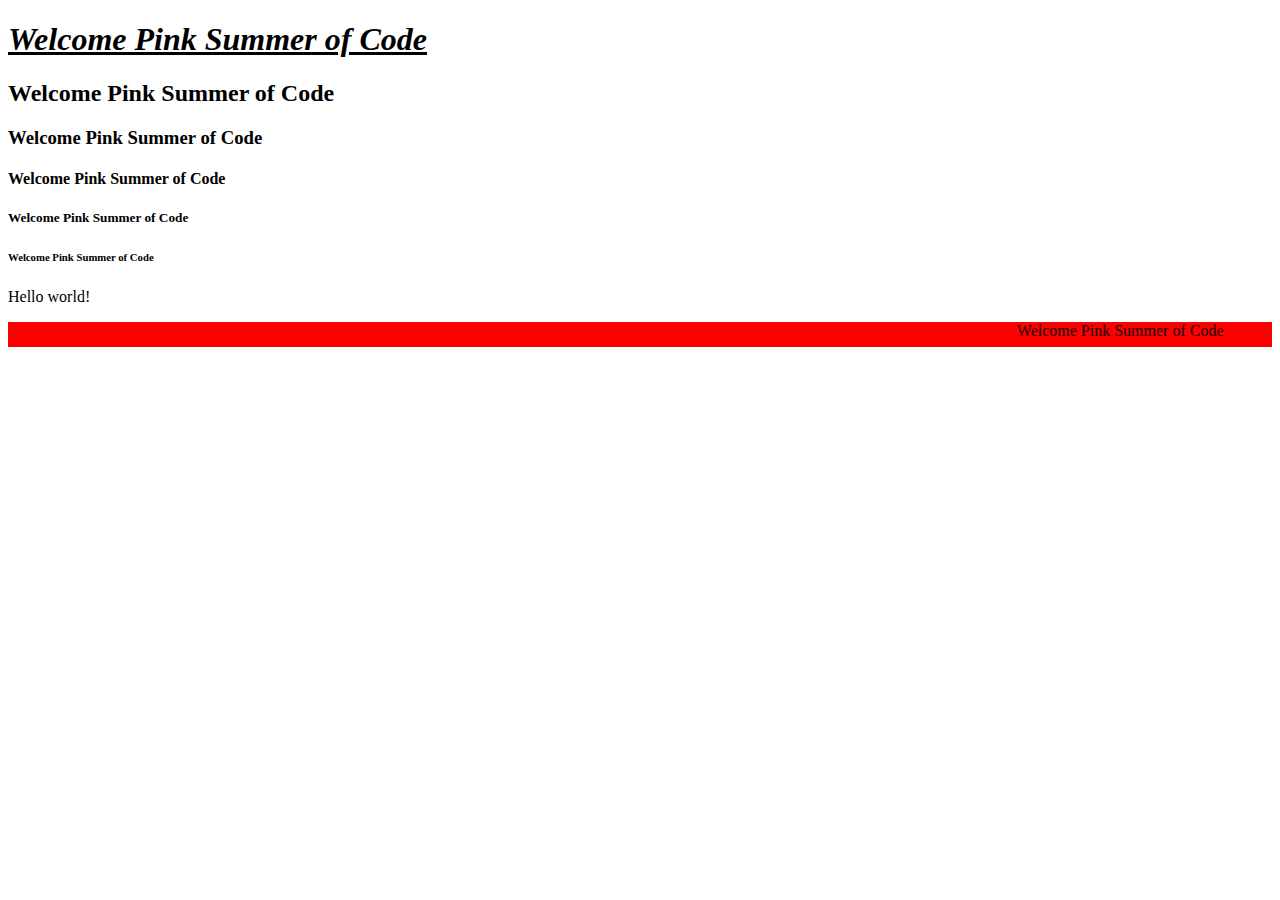
<file: html_classes/classwork/week1/index.html>
<!Doctype html>
<html lang="en-US">

<head>
    <meta charset="utf-8"></meta>
    <title>My first Webpage</title>
</head>

<body>
    <h1><u><i>Welcome Pink Summer of Code</i></u></h1>
    <h2>Welcome Pink Summer of Code</h2>
    <h3>Welcome Pink Summer of Code</h3>
    <h4>Welcome Pink Summer of Code</h4>
    <h5>Welcome Pink Summer of Code</h5>
    <h6>Welcome Pink Summer of Code</h6>
    <p>Hello world!</p>

    <marquee behavior="alternate" height='25' bgcolor="red" direction="left">Welcome Pink Summer of Code</marquee>
</body>

</html>
</file>
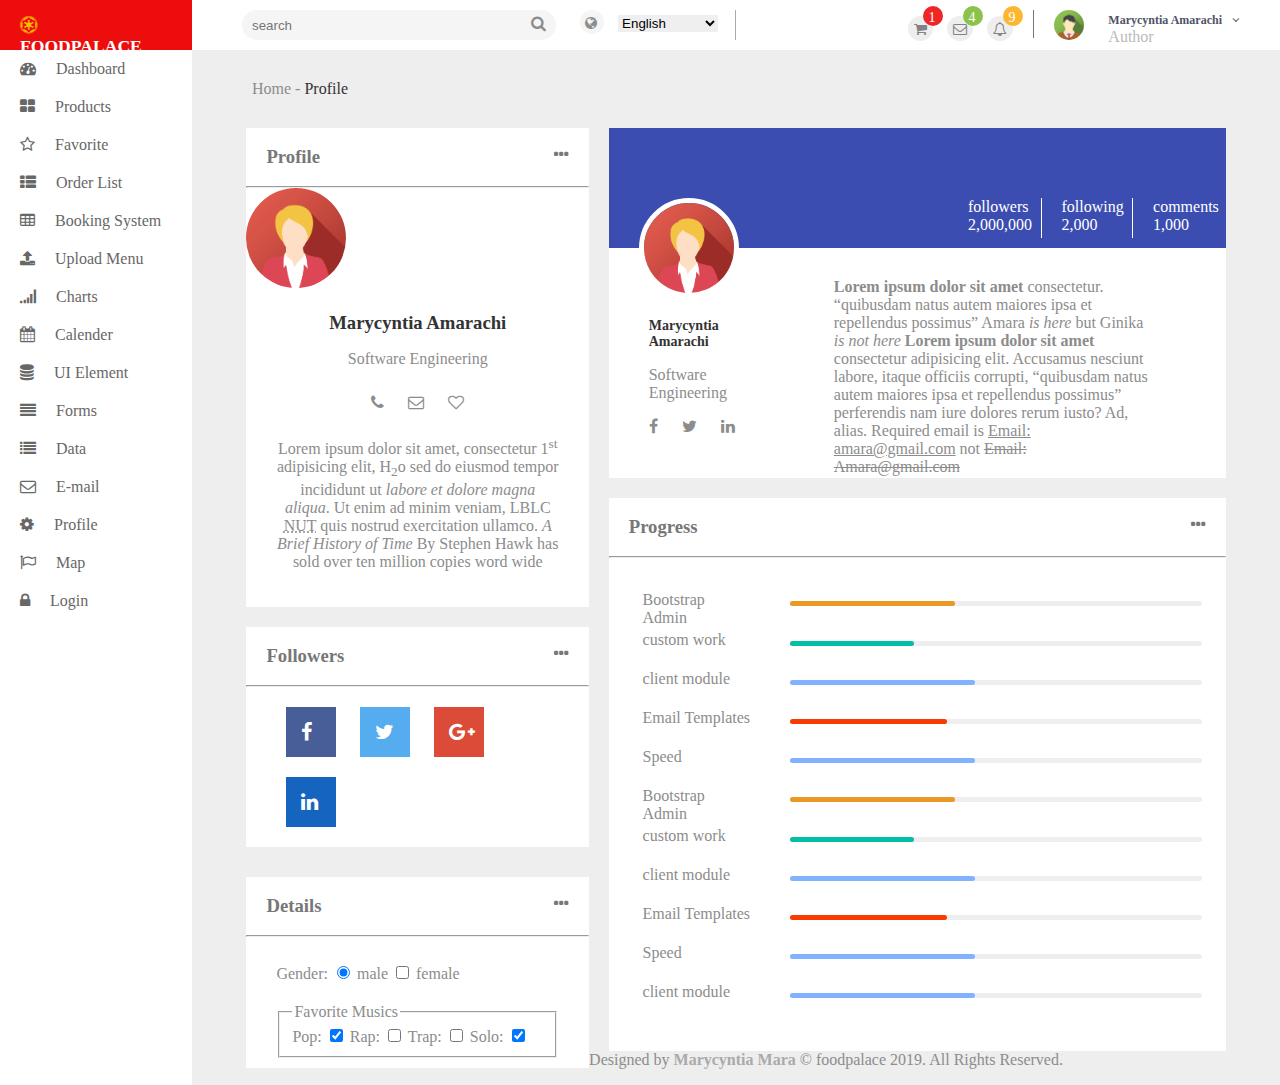
<file: html_classes/assignment/week1/more_html_tags/dash_board.html>
<!DOCTYPE html>
<html lang="en">
<head>
	<title>My Dashboard</title>
	<meta charset="UTF-8">
    <meta name="viewport" content="width=device-width, initial-scale=1.0">
    <meta http-equiv="X-UA-Compatible" content="ie=edge">
	<link rel="stylesheet" type="text/css" href="css/dash_board.css">
	<link rel="stylesheet" type="text/css" href="css/font-awesome.min.css">
</head>
<body>
	<section class="container">
		<section class="sideBar">
			<div class="sideBarHead">
				<p><span class="fa fa-empire"></span>FOODPALACE</p>
			</div>
				<ul>
					<li><a href=""><i class="fa fa-dashboard"></i>Dashboard</a></li>
					<li><a href=""><i class="fa fa-th-large"></i>Products</a></li>
					<li><a href=""><i class="fa fa-star-o"></i>Favorite</a></li>
					<li><a href=""><i class="fa fa-th-list"></i>Order List</a></li>
					<li><a href=""><i class="fa fa-table"></i>Booking System</a></li>
					<li><a href=""><i class="fa fa-upload"></i>Upload Menu</a></li>
					<li><a href=""><i class="fa fa-signal"></i>Charts</a></li>
					<li><a href=""><i class="fa fa-calendar"></i>Calender</a></li>
					<li><a href=""><i class="fa fa-database"></i>UI Element</a></li>
					<li><a href=""><i class="fa fa-align-justify"></i>Forms</a></li>
					<li><a href=""><i class="fa fa-list"></i>Data</a></li>
					<li><a href=""><i class="fa fa-envelope-o"></i>E-mail</a></li>
					<li><a href=""><i class="fa fa-gear"></i>Profile</a></li>
					<li><a href=""><i class="fa fa-flag-o"></i>Map</a></li>
					<li><a href=""><i class="fa fa-lock"></i>Login</a></li>
				</ul>
		</section>
		<section class="mainContent">
			<header>
				<div class="headerRight">
					<div class="search">
						<input type="text" name="" placeholder="search">
						<i class="fa fa-search"></i>
					</div>
					<div class="lang">
						<span><i class="fa fa-globe"></i></span>
						<select>
							<option>English</option>
							<option>French</option>
							<option>Chinese</option>
							<option>Igbo</option>
						</select>
					</div>
				</div>
				<div class="headerLeft">
					<div class="currentUser">
						<div class="profile_Pics">
							<img src="images/avatar1.png">
						</div>
						<div class="status">
							<p>Marycyntia Amarachi<i class="fa fa-angle-down"></i></p><br>
							<span>Author</span>
						</div>
					</div>
					<div class="notifications">
						<span class="notify one"><i class="fa fa-shopping-cart"></i><span class="counter">1</span></span>
						<span class="notify two"><i class="fa fa-envelope-o"></i><span class="counter">4</span></span>
						<span class="notify three"><i class="fa fa-bell-o"></i><span class="counter">9</span></span>
					</div>
				</div>
			</header>
			<p class="currSubMenu">Home - <span>Profile</span></p>
			<section class="details">
			<aside>
				<div class="profile">
					<h3>Profile <i class="fa fa-ellipsis-h"></i></h3>
					<hr>
					<div class="photo">
						<img src="images/avatar2.png">
					</div>
					<div class="profile_details">
						<h3>Marycyntia Amarachi</h3>
						<p>Software Engineering</p>
						<i class="fa fa-phone"></i>				
						<i class="fa fa-envelope-o"></i>	
						<i class="fa fa-heart-o"></i>	
						<p>Lorem ipsum dolor sit amet, consectetur 1<sup>st</sup> adipisicing elit, H<sub>2</sub>o sed do eiusmod
						tempor incididunt ut <i>labore et dolore magna aliqua</i>. Ut enim ad minim veniam, <abrr title="Little Baby Likes to Cry">LBLC</abrr> <acronym title="facebook">NUT</acronym>
						quis nostrud exercitation ullamco. <cite>A Brief History of Time</cite> By Stephen Hawk has sold over ten million copies word wide</p>

					</div>
				</div>
				<div class="followers" style="margin-bottom: 30px">
					<h3>Followers <i class="fa fa-ellipsis-h"></i></h3>
					<hr>
						<div class="social">
							<span class="fa fa-facebook"></span>				
							<span class="fa fa-twitter"></span>	
							<span class="fa fa-google-plus"></span>	
							<span class="fa fa-linkedin"></span>
							
						</div>	
				</div>
				<div class="followers" style="margin-bottom: 15px">
						<h3>Details <i class="fa fa-ellipsis-h"></i></h3>
						<hr>
							<div class="social">
								<address style="">
									<p><a href="mailto:amara@gmail.com"></a></p>
									<p><a href="tel:09063399674"></a></p>
								</address>

								<form action="">
									Gender: <input type="radio" checked> male <input type="checkbox" > female
								</form>

								<fieldset style="margin-top: 20px;">
									<legend>Favorite Musics</legend>
									Pop: <input type="checkbox" checked>
									Rap: <input type="checkbox" >
									Trap: <input type="checkbox" >
									Solo: <input type="checkbox" checked>
								</fieldset>
								
							</div>	
					</div>
			</aside>
			<article>
				<div class="description">
					<div class="desc_header">
						<div>
							<span>comments</span>
							<span>1,000</span>
						</div>
						<div>
							<span>following</span>
							<span>2,000</span>
						</div>
						<div>
							<span>followers</span>
							<span>2,000,000</span>
						</div>
					</div>
					<div class="desc_left">
						<div class="photo2">
							<img src="images/avatar2.png">
						</div>
						<div class="">
						<h3>Marycyntia Amarachi</h3>
						<p>Software Engineering</p>
						<i class="fa fa-facebook"></i>				
						<i class="fa fa-twitter"></i>	
						<i class="fa fa-linkedin"></i>	
						
					</div>
					</div>
					<div class="desc_right">
						<p></p><blockquote><strong>Lorem ipsum dolor sit amet</strong> consectetur. <q>quibusdam natus autem maiores ipsa et repellendus possimus</q> Amara<em> is here</em> but Ginika<em> is not here</em> <strong>Lorem ipsum dolor sit amet</strong> consectetur adipisicing elit. Accusamus nesciunt labore, itaque officiis corrupti, <q>quibusdam natus autem maiores ipsa et repellendus possimus</q> perferendis nam iure dolores rerum iusto? Ad, alias. Required email is <ins>Email: amara@gmail.com</ins> not
							<del>Email: Amara@gmail.com</del></blockquote></p>
					</div>
				</div>
				<div class="progress">
					<h3>Progress <i class="fa fa-ellipsis-h"></i></h3>
					<hr>
						<div class="progress_bars">
							<table>
								<tr>
									<td class="progress_desc">Bootstrap Admin</td>
									<td class="bars"><div class="bar_cont"><div class="bar1"></div></div></td>
								</tr>
								<tr>
									<td class="progress_desc">custom work</td>
									<td class="bars"><div class="bar_cont"><div class="bar2"></div></div></td>
								</tr>
								<tr>
									<td class="progress_desc">client module</td>
									<td class="bars"><div class="bar_cont"><div class="bar3"></div></div></td>
								</tr>
								<tr>
									<td class="progress_desc">Email Templates</td>
									<td class="bars"><div class="bar_cont"><div class="bar4"></div></div></td>
								</tr>

								<tr>
									<td class="progress_desc">Speed</td>
									<td class="bars"><div class="bar_cont"><div class="bar3"></div></div></td>
								</tr>
								<tr>
									<td class="progress_desc">Bootstrap Admin</td>
									<td class="bars"><div class="bar_cont"><div class="bar1"></div></div></td>
								</tr>
								<tr>
									<td class="progress_desc">custom work</td>
									<td class="bars"><div class="bar_cont"><div class="bar2"></div></div></td>
								</tr>
								<tr>
									<td class="progress_desc">client module</td>
									<td class="bars"><div class="bar_cont"><div class="bar3"></div></div></td>
								</tr>
								<tr>
									<td class="progress_desc">Email Templates</td>
									<td class="bars"><div class="bar_cont"><div class="bar4"></div></div></td>
								</tr>

								<tr>
									<td class="progress_desc">Speed</td>
									<td class="bars"><div class="bar_cont"><div class="bar3"></div></div></td>
								</tr>
								<tr>
									<td class="progress_desc">client module</td>
									<td class="bars"><div class="bar_cont"><div class="bar3"></div></div></td>
								</tr>
								

							</table>
						</div>	
				</div>	
			</article>
			</section>
			<!-- <form method="post" action="">
				<button>Logout</button>
			</form> -->
			<p class="footer">Designed by <b><a href="tel:09063399674">Marycyntia Mara</a></b> &copy foodpalace 2019. All Rights Reserved. </p>
		</section>	
		
	</section>
	
</body>
</html>
</file>
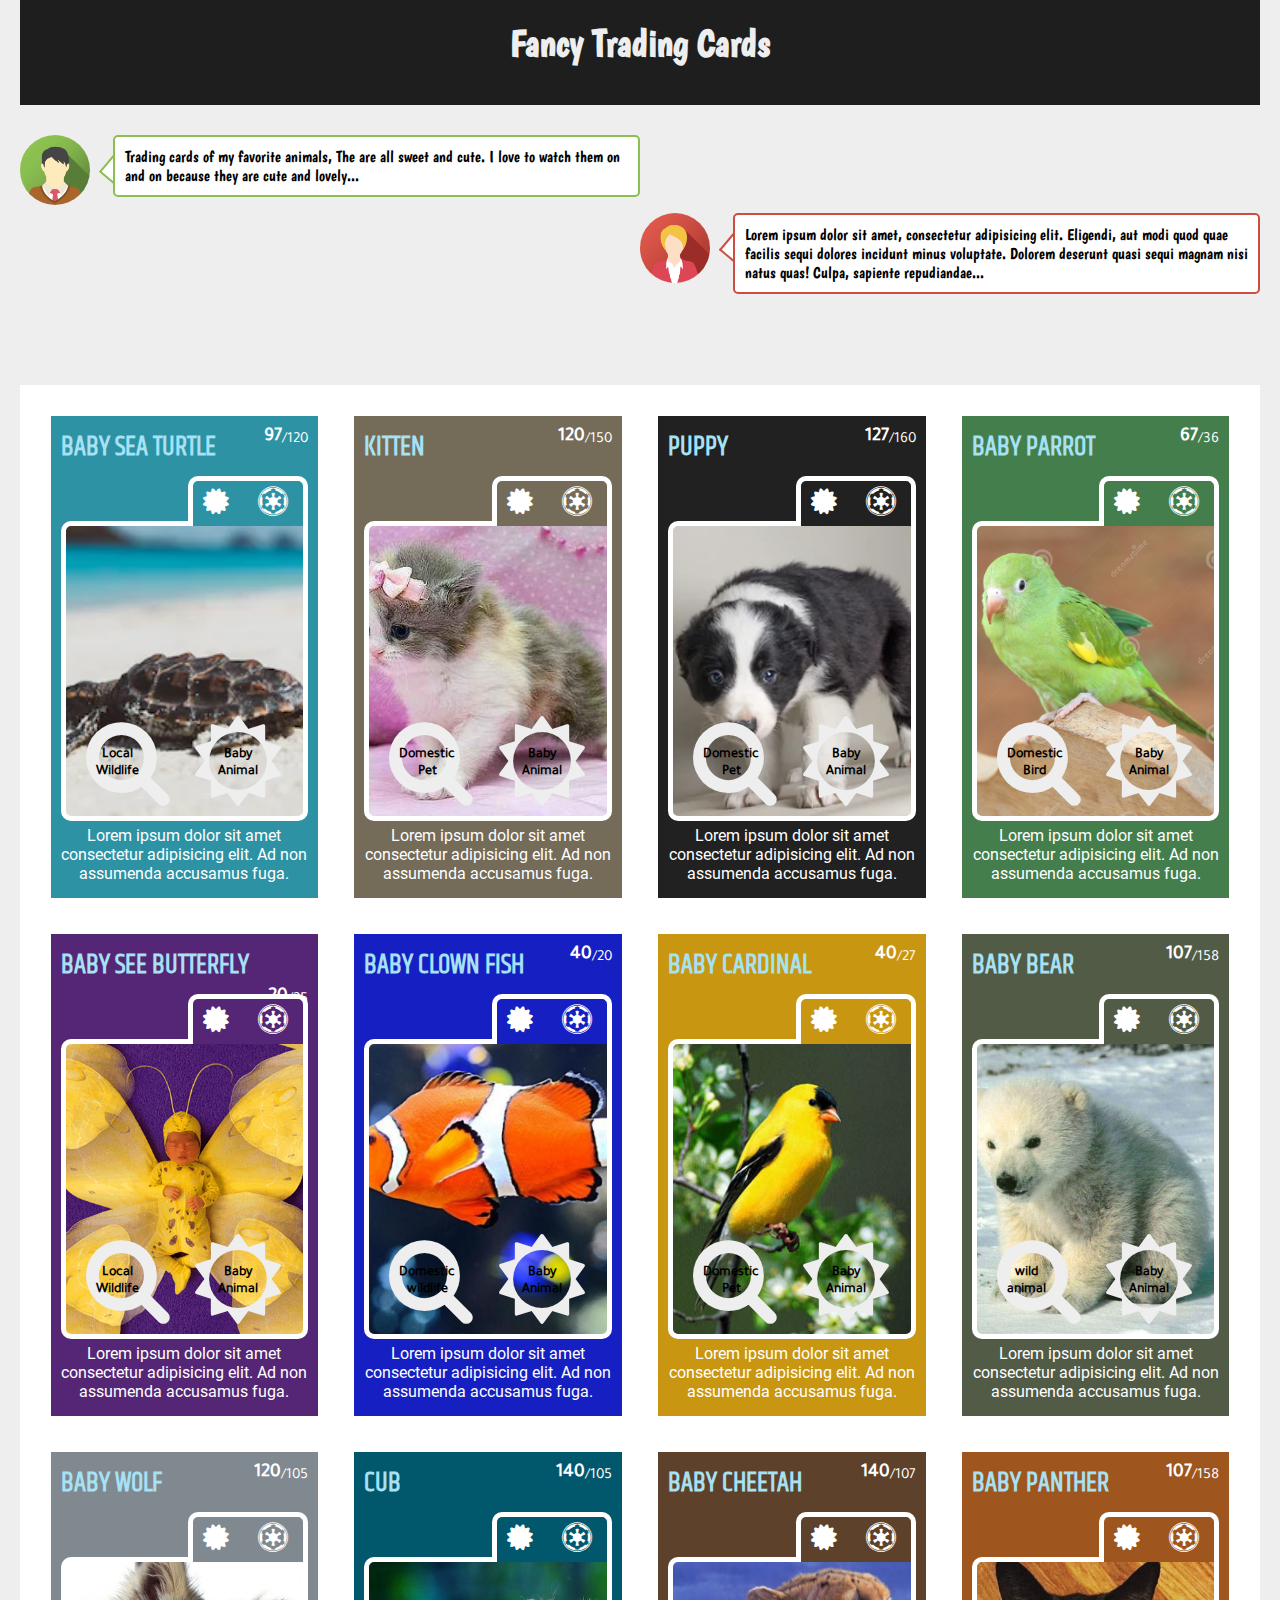
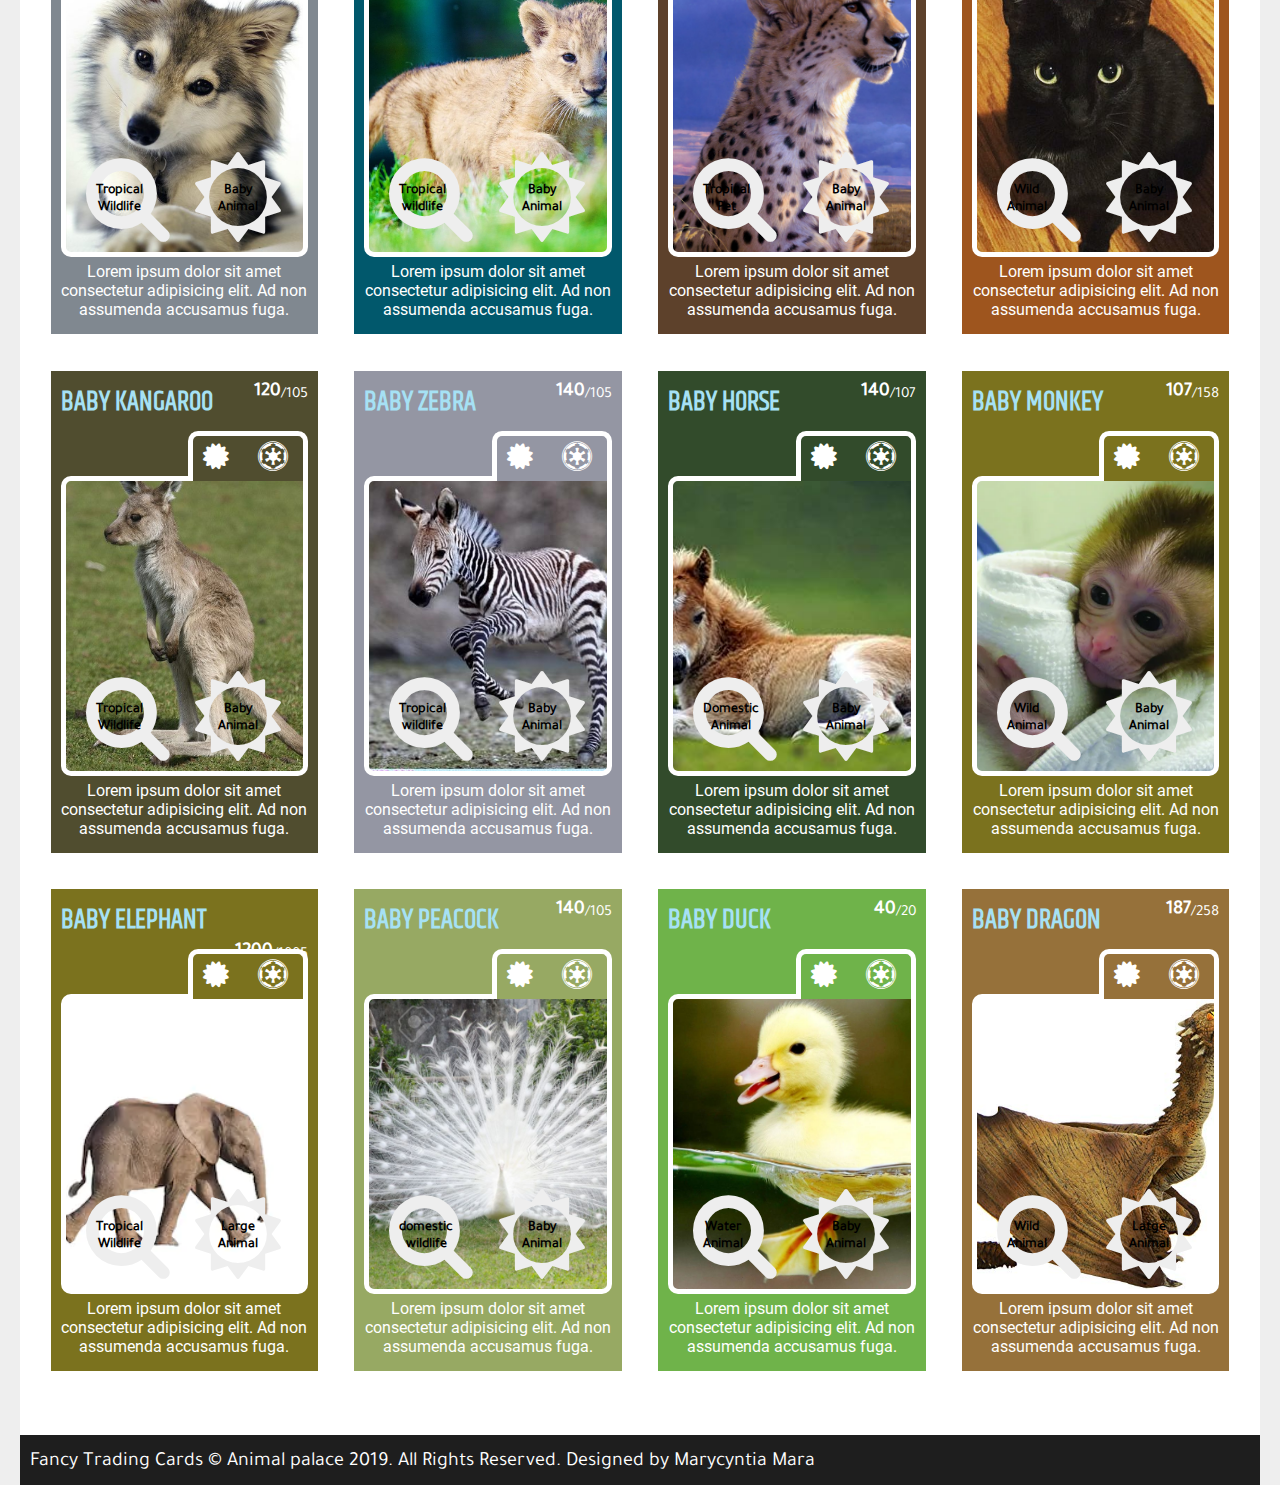
<file: html_classes/assignment/week1/trading_card/trading_card.html>
<!DOCTYPE html>
<html lang="en">
<head>
    <meta charset="UTF-8">
    <meta name="viewport" content="width=device-width, initial-scale=1.0">
    <meta http-equiv="X-UA-Compatible" content="ie=edge">
    <title>Trading cards</title>
    <link rel="stylesheet" href="css/styles.css">
    <link rel="stylesheet" type="text/css" href="css/font-awesome.min.css">
</head>
<body>
    <div class="container">
        <header>
            <h1>Fancy Trading Cards</h1>        
        </header>

        <div class="speeches">
            <div class="speech left">
                <img src="images/avatar1.png" alt="Mr. Animal lover">
                <div class="say"></div>
                <p>Trading cards of my favorite animals, The are all sweet and cute. I love to watch them on and on because they are cute and lovely...</p>
            </div>

            <div class="speech right">
                <img src="images/avatar2.png" alt="Mrs. Animal lover">
                <div class="say "></div>
                <p class="two">Lorem ipsum dolor sit amet, consectetur adipisicing elit. Eligendi, aut modi quod quae facilis sequi dolores incidunt minus voluptate. Dolorem deserunt quasi sequi magnam nisi natus quas! Culpa, sapiente repudiandae...</p>
            </div>
        </div>

        <div class="trading_cards">
            <div class="each_card one">
                <h3>baby sea turtle</h3>
                <h4>97<p>/120</p></h4>

                <div class="logos">
                     <i class="fa fa-certificate"></i>
                    <i class="fa fa-empire"></i>
                </div>
                <div class="main">
                    <span class="one">Local <br> Wildlife</span>
                    <i class="fa fa-search"></i>
                    <span class="two">Baby <br> Animal</span>
                    <i class="fa fa-sun-o"></i>                       
                </div>
                <div class="description">
                    Lorem ipsum dolor sit amet consectetur adipisicing elit. Ad non assumenda accusamus fuga.
                </div>
            </div>
            <div class="each_card two" style="background-color:#756B59;">
                <h3>kitten</h3>
                <h4>120<p>/150</p></h4>
                

                <div class="logos" style="background-color:#756B59;">
                        <i class="fa fa-certificate"></i>
                    <i class="fa fa-empire"></i>
                </div>
                <div class="main">
                    <span class="one">Domestic <br> Pet</span>
                    <i class="fa fa-search"></i>
                    <span class="two">Baby <br> Animal</span>
                    <i class="fa fa-sun-o"></i>                       
                </div>
                <div class="description">
                    Lorem ipsum dolor sit amet consectetur adipisicing elit. Ad non assumenda accusamus fuga.
                </div>
            </div>
            <div class="each_card three" style="background-color:#212121;">
                <h3>puppy</h3>
                <h4>127<p>/160</p></h4>
                
                <div class="logos" style="background-color:#212121;">
                        <i class="fa fa-certificate"></i>
                    <i class="fa fa-empire"></i>
                </div>
                <div class="main">
                    <span class="one">Domestic <br> Pet</span>
                    <i class="fa fa-search"></i>
                    <span class="two">Baby <br> Animal</span>
                    <i class="fa fa-sun-o"></i>                       
                </div>
                <div class="description">
                    Lorem ipsum dolor sit amet consectetur adipisicing elit. Ad non assumenda accusamus fuga.
                </div>
            </div>
            <div class="each_card four" style="background-color:#437E4C;">
                    <h3>baby parrot</h3>
                    <h4>67<p>/36</p></h4>
    
                    <div class="logos" style="background-color:#437E4C;">
                         <i class="fa fa-certificate"></i>
                        <i class="fa fa-empire"></i>
                    </div>
                    <div class="main">
                        <span class="one">Domestic <br> Bird</span>
                        <i class="fa fa-search"></i>
                        <span class="two">Baby <br> Animal</span>
                        <i class="fa fa-sun-o"></i>                       
                    </div>
                    <div class="description">
                        Lorem ipsum dolor sit amet consectetur adipisicing elit. Ad non assumenda accusamus fuga.
                    </div>
            </div>
            <div class="each_card five" style="background-color:#552675;">
                    <h3>baby see butterfly</h3>
                    <h4>20<p>/25</p></h4>
    
                    <div class="logos" style="background-color:#552675;">
                         <i class="fa fa-certificate"></i>
                        <i class="fa fa-empire"></i>
                    </div>
                    <div class="main">
                        <span class="one">Local <br> Wildlife</span>
                        <i class="fa fa-search"></i>
                        <span class="two">Baby <br> Animal</span>
                        <i class="fa fa-sun-o"></i>                       
                    </div>
                    <div class="description">
                        Lorem ipsum dolor sit amet consectetur adipisicing elit. Ad non assumenda accusamus fuga.
                    </div>
            </div>
            <div class="each_card six" style="background-color:#1620C2;">
                <h3>baby clown fish</h3>
                <h4>40<p>/20</p></h4>
                

                <div class="logos" style="background-color:#1620C2;">
                        <i class="fa fa-certificate"></i>
                    <i class="fa fa-empire"></i>
                </div>
                <div class="main">
                    <span class="one">Domestic <br> wildlife</span>
                    <i class="fa fa-search"></i>
                    <span class="two">Baby <br> Animal</span>
                    <i class="fa fa-sun-o"></i>                       
                </div>
                <div class="description">
                    Lorem ipsum dolor sit amet consectetur adipisicing elit. Ad non assumenda accusamus fuga.
                </div>
            </div>
            <div class="each_card seven" style="background-color:#C99611;">
                <h3>baby cardinal</h3>
                <h4>40<p>/27</p></h4>
                
                <div class="logos" style="background-color:#C99611;">
                        <i class="fa fa-certificate"></i>
                    <i class="fa fa-empire"></i>
                </div>
                <div class="main">
                    <span class="one">Domestic <br> Pet</span>
                    <i class="fa fa-search"></i>
                    <span class="two">Baby <br> Animal</span>
                    <i class="fa fa-sun-o"></i>                       
                </div>
                <div class="description">
                    Lorem ipsum dolor sit amet consectetur adipisicing elit. Ad non assumenda accusamus fuga.
                </div>
            </div>
            <div class="each_card eight" style="background-color:#515B46;">
                    <h3>baby bear</h3>
                    <h4>107<p>/158</p></h4>
    
                    <div class="logos" style="background-color:#515B46;">
                            <i class="fa fa-certificate"></i>
                        <i class="fa fa-empire"></i>
                    </div>
                    <div class="main">
                        <span class="one">wild <br> animal</span>
                        <i class="fa fa-search"></i>
                        <span class="two">Baby <br> Animal</span>
                        <i class="fa fa-sun-o"></i>                       
                    </div>
                    <div class="description">
                        Lorem ipsum dolor sit amet consectetur adipisicing elit. Ad non assumenda accusamus fuga.
                    </div>
            </div>
            <div class="each_card nine" style="background-color:#808890;">
                <h3>baby Wolf</h3>
                <h4>120<p>/105</p></h4>

                <div class="logos" style="background-color:#808890;">
                        <i class="fa fa-certificate"></i>
                    <i class="fa fa-empire"></i>
                </div>
                <div class="main">
                    <span class="one">Tropical <br> Wildlife</span>
                    <i class="fa fa-search"></i>
                    <span class="two">Baby <br> Animal</span>
                    <i class="fa fa-sun-o"></i>                       
                </div>
                <div class="description">
                    Lorem ipsum dolor sit amet consectetur adipisicing elit. Ad non assumenda accusamus fuga.
                </div>
            </div>
            <div class="each_card ten" style="background-color:#01586C;">
                <h3>cub</h3>
                <h4>140<p>/105</p></h4>
                

                <div class="logos" style="background-color:#01586C;">
                        <i class="fa fa-certificate"></i>
                    <i class="fa fa-empire"></i>
                </div>
                <div class="main">
                    <span class="one">Tropical <br> wildlife</span>
                    <i class="fa fa-search"></i>
                    <span class="two">Baby <br> Animal</span>
                    <i class="fa fa-sun-o"></i>                       
                </div>
                <div class="description">
                    Lorem ipsum dolor sit amet consectetur adipisicing elit. Ad non assumenda accusamus fuga.
                </div>
            </div>
            <div class="each_card eleven" style="background-color:#5D412B;">
                <h3>baby cheetah</h3>
                <h4>140<p>/107</p></h4>
                
                <div class="logos" style="background-color:#5D412B;">
                        <i class="fa fa-certificate"></i>
                    <i class="fa fa-empire"></i>
                </div>
                <div class="main">
                    <span class="one">Tropical <br> Pet</span>
                    <i class="fa fa-search"></i>
                    <span class="two">Baby <br> Animal</span>
                    <i class="fa fa-sun-o"></i>                       
                </div>
                <div class="description">
                    Lorem ipsum dolor sit amet consectetur adipisicing elit. Ad non assumenda accusamus fuga.
                </div>
            </div>
            <div class="each_card twelve" style="background-color:#9E551E;">
                    <h3>baby panther</h3>
                    <h4>107<p>/158</p></h4>
    
                    <div class="logos" style="background-color:#9E551E;">
                            <i class="fa fa-certificate"></i>
                        <i class="fa fa-empire"></i>
                    </div>
                    <div class="main">
                        <span class="one">Wild <br> Animal</span>
                        <i class="fa fa-search"></i>
                        <span class="two">Baby <br> Animal</span>
                        <i class="fa fa-sun-o"></i>                       
                    </div>
                    <div class="description">
                        Lorem ipsum dolor sit amet consectetur adipisicing elit. Ad non assumenda accusamus fuga.
                    </div>
            </div>
            <div class="each_card thirteen" style="background-color:#504D2F;">
                <h3>baby kangaroo</h3>
                <h4>120<p>/105</p></h4>

                <div class="logos" style="background-color:#504D2F;">
                        <i class="fa fa-certificate"></i>
                    <i class="fa fa-empire"></i>
                </div>
                <div class="main">
                    <span class="one">Tropical <br> Wildlife</span>
                    <i class="fa fa-search"></i>
                    <span class="two">Baby <br> Animal</span>
                    <i class="fa fa-sun-o"></i>                       
                </div>
                <div class="description">
                    Lorem ipsum dolor sit amet consectetur adipisicing elit. Ad non assumenda accusamus fuga.
                </div>
            </div>
            <div class="each_card fourteen" style="background-color:#9496A3;">
                <h3>Baby zebra</h3>
                <h4>140<p>/105</p></h4>
                

                <div class="logos" style="background-color:#9496A3;">
                        <i class="fa fa-certificate"></i>
                    <i class="fa fa-empire"></i>
                </div>
                <div class="main">
                    <span class="one">Tropical <br> wildlife</span>
                    <i class="fa fa-search"></i>
                    <span class="two">Baby <br> Animal</span>
                    <i class="fa fa-sun-o"></i>                       
                </div>
                <div class="description">
                    Lorem ipsum dolor sit amet consectetur adipisicing elit. Ad non assumenda accusamus fuga.
                </div>
            </div>
            <div class="each_card fifteen" style="background-color:#324B2B;">
                <h3>baby horse</h3>
                <h4>140<p>/107</p></h4>
                
                <div class="logos" style="background-color:#324B2B;">
                        <i class="fa fa-certificate"></i>
                    <i class="fa fa-empire"></i>
                </div>
                <div class="main">
                    <span class="one">Domestic <br> Animal</span>
                    <i class="fa fa-search"></i>
                    <span class="two">Baby <br> Animal</span>
                    <i class="fa fa-sun-o"></i>                       
                </div>
                <div class="description">
                    Lorem ipsum dolor sit amet consectetur adipisicing elit. Ad non assumenda accusamus fuga.
                </div>
            </div>
            <div class="each_card sixteen" style="background-color:#7B721E;">
                    <h3>baby MONKeY</h3>
                    <h4>107<p>/158</p></h4>
    
                    <div class="logos" style="background-color:#7B721E;">
                            <i class="fa fa-certificate"></i>
                        <i class="fa fa-empire"></i>
                    </div>
                    <div class="main">
                        <span class="one">Wild <br> Animal</span>
                        <i class="fa fa-search"></i>
                        <span class="two">Baby <br> Animal</span>
                        <i class="fa fa-sun-o"></i>                       
                    </div>
                    <div class="description">
                        Lorem ipsum dolor sit amet consectetur adipisicing elit. Ad non assumenda accusamus fuga.
                    </div>
            </div>
            <div class="each_card seventeen" style="background-color:#7B721E;">
                <h3>baby elephant</h3>
                <h4>1200<p>/1005</p></h4>

                <div class="logos" style="background-color:#7B721E;">
                        <i class="fa fa-certificate"></i>
                    <i class="fa fa-empire"></i>
                </div>
                <div class="main">
                    <span class="one">Tropical <br> Wildlife</span>
                    <i class="fa fa-search"></i>
                    <span class="two">Large <br> Animal</span>
                    <i class="fa fa-sun-o"></i>                       
                </div>
                <div class="description">
                    Lorem ipsum dolor sit amet consectetur adipisicing elit. Ad non assumenda accusamus fuga.
                </div>
            </div>
            <div class="each_card eighteen" style="background-color:#97A963;">
                <h3>Baby peacock</h3>
                <h4>140<p>/105</p></h4>
                

                <div class="logos" style="background-color:#97A963;">
                        <i class="fa fa-certificate"></i>
                    <i class="fa fa-empire"></i>
                </div>
                <div class="main">
                    <span class="one">domestic <br> wildlife</span>
                    <i class="fa fa-search"></i>
                    <span class="two">Baby <br> Animal</span>
                    <i class="fa fa-sun-o"></i>                       
                </div>
                <div class="description">
                    Lorem ipsum dolor sit amet consectetur adipisicing elit. Ad non assumenda accusamus fuga.
                </div>
            </div>
            <div class="each_card nineteen" style="background-color:#6FB34A;">
                <h3>baby duck</h3>
                <h4>40<p>/20</p></h4>
                
                <div class="logos" style="background-color:#6FB34A;">
                        <i class="fa fa-certificate"></i>
                    <i class="fa fa-empire"></i>
                </div>
                <div class="main">
                    <span class="one">Water <br> Animal</span>
                    <i class="fa fa-search"></i>
                    <span class="two">Baby <br> Animal</span>
                    <i class="fa fa-sun-o"></i>                       
                </div>
                <div class="description">
                    Lorem ipsum dolor sit amet consectetur adipisicing elit. Ad non assumenda accusamus fuga.
                </div>
            </div>
            <div class="each_card twenty" style="background-color:#96713A;">
                    <h3>baby dragon</h3>
                    <h4>187<p>/258</p></h4>
    
                    <div class="logos" style="background-color:#96713A;">
                            <i class="fa fa-certificate"></i>
                        <i class="fa fa-empire"></i>
                    </div>
                    <div class="main">
                        <span class="one">Wild <br> Animal</span>
                        <i class="fa fa-search"></i>
                        <span class="two">Latge <br> Animal</span>
                        <i class="fa fa-sun-o"></i>                       
                    </div>
                    <div class="description">
                        Lorem ipsum dolor sit amet consectetur adipisicing elit. Ad non assumenda accusamus fuga.
                    </div>
            </div>
        </div>
        <footer>
            <p>Fancy Trading Cards &copy Animal palace 2019. All Rights Reserved. Designed by Marycyntia Mara</p>        
        </footer>
    </div>
</body>
</html>
</file>
<file: html_classes/assignment/week1/more_html_tags/css/dash_board.css>
*{
	box-sizing: border-box;
}
body{
	padding: 0;
	margin: 0;
	color: #8C8C8C;
}
@font-face{
	src: url(../fonts/Khand-Regular.ttf);
	font-family: khand;
}
.container{
	width: 100%;
	min-height: 600px;
	background-color: #eee;
}
.container .sideBar{
	width: 15%;
	min-height: 600px;
	background-color: #fff;
	float: left;
}
.container .mainContent{
	width: 85%;
	min-height: 600px;
	float: right;
	background-color: #eee;
}
.container .sideBar .sideBarHead{
	width: 100%;
	height: 50px;
	background-color: #EE0D0D;
	color: #fff;
	padding: 15px 20px;
	font-weight: bold;
	font-size: 1.1em;
}
.container .sideBar .sideBarHead p{
	margin: 0;
}
.container .sideBar .sideBarHead .fa{
	color: #FBBA06;
	padding-right: 20px;
}
.container .sideBar ul{
	padding: 0;
	margin: 0;
	list-style-type: none;
}
.container .sideBar ul li{
	width: 100%;
	padding: 10px 20px;
}
.container .sideBar ul li:hover{
	background-color: #F5F5F5;
}
.container .sideBar ul li a{
	text-decoration: none;
	color: #676767;
}
.container .sideBar ul li a .fa{
	padding-right: 20px;
}
.container .sideBar ul li:hover a .fa{
	color: #EE2626;
}
.container .mainContent header{
	width: 100%;
	height: 50px;
	padding: 10px 40px;
	background-color: #fff;
}
.container .mainContent .headerRight{
	width: 50%;
	min-height: 25px;
	border-right: 1px solid #aaa;
	padding: 0 10px;
	float: left;
}
.container .mainContent .headerRight .search{
	width: 65%;
	float: left;
	background-color: #F5F5F5;
	border-radius: 20px;
}
.container .mainContent .headerRight .search input{
	float: left;
	padding: 10px;
	outline: none;
	height: 30px;
	border: none;
	background-color: transparent;
	width: 80%;
}
.container .mainContent .headerRight .search i{
	float: right;
	margin: 5px 10px;
	cursor: pointer;
}
.container .mainContent .headerRight .lang{
	width: 30%;
	float: right;
}
.container .mainContent .headerRight .lang select{
	border: none;
	outline: none;
	width: 100px;
}
.container .mainContent .headerRight .lang span{
	display: inline-block;
	width: 24px;
	height: 24px;
	padding:4px 5px;
	margin-right: 10px;
	background-color: #f5f5f5;
	border-radius: 50%;
}
.container .mainContent .headerRight .lang span .fa{
	font-size: 14px;
	display: inline-block;
	margin: 0 auto;
}
.container .mainContent .headerLeft{
	width: 50%;
	float: right;
}
.container .mainContent .headerLeft .currentUser{
	width: 37%;
	float: right;
}
.container .mainContent .headerLeft .currentUser .profile_Pics img{
	width: 30px;
	height: 30px;
	border-radius: 50%;
	float: left;
	background-color: #aaa;
	cursor: pointer;
}
.container .mainContent .headerLeft .currentUser .status{
	float: right;
	}
.container .mainContent .headerLeft .currentUser .status p{
	display: inline-block;
	margin: 0;
	color: #4F5467;
	font-weight: bold;
	font-size: 12px;
}
.container .mainContent .headerLeft .currentUser .status p i{
	margin-left: 10px;
}
.container .mainContent .headerLeft .currentUser .status span{
	color: #bbb;
	display: inline-block;
}
.container .mainContent .headerLeft .notifications{
	width: 25%;
	float: right;
	padding-top: 10px;
	margin-right: 20px;
	border-right: 1px solid #777;
}
.container .mainContent .headerLeft .notifications .notify{
	width: 24px;
	height: 24px;
	background-color: #eee;
	border-radius: 50%;
	padding:4px 6px;
	margin-right: 10px;
	position: relative;
}
.container .mainContent .headerLeft .notifications .notify .fa{
	font-size: 14px;
	display: inline-block;
	margin: 0 auto;
	color: #828282;
	cursor: pointer;
}
.container .mainContent .headerLeft .notifications .notify.one .counter{
	background-color: #EE2626;
}
.container .mainContent .headerLeft .notifications .notify.two .counter{
	background-color: #8BC34A;
}
.container .mainContent .headerLeft .notifications .notify.three .counter{
	background-color: #FCB731;
}
.container .mainContent .headerLeft .notifications .notify .counter{
	position: absolute;
	top: -10px;
	right: -10px;
	cursor: pointer;
	background-color: #eee;
	width: 20px;
	height: 20px;
	border-radius: 100%;
	padding: 4px 6px;
	font-size: 14px;
	color: #fff;
}
.container .mainContent .currSubMenu{
	margin:  30px 0;
	padding: 0 60px;
}
.container .mainContent .currSubMenu span{
	color: #333;
}
.container .mainContent .details{
	width: 90%;
	margin: 0 auto 50px;
	min-height: 650px;
}
.container .mainContent aside{
	min-height: 500px;
	width: 35%;
	float: left;
}
.container .mainContent aside .profile, .followers{
	width: 100%;
	min-height: 300px;
	background-color: #fff;
	margin-bottom: 20px;
}
.container .mainContent aside .followers{
	margin-bottom: 0;
	min-height: 100px;
}
.container .mainContent aside .followers .social{
	padding: 10px 30px;
}
.container .mainContent aside .followers .social span{
	display: inline-block;
	width: 50px;
	height: 50px;
	padding: 15px;
	margin: 10px;
	color: #fff;
	font-size: 20px;
}
.container .mainContent aside .followers .social span.fa-facebook{
	background-color: #475E98;
}
.container .mainContent aside .followers .social span.fa-twitter{
	background-color: #55ACEE;
}
.container .mainContent aside .followers .social span.fa-google-plus{
	background-color: #DC4A38;
}
.container .mainContent aside .followers .social span.fa-linkedin{
	background-color: #1565C0;
}
.container .mainContent aside .profile h3, .followers h3, article .progress h3{
	padding: 18px 20px;
	color: #777;
	margin: 0;
}
.container .mainContent aside .profile hr, .followers hr, article .progress hr{
	margin: 0;
}
.container .mainContent aside .profile h3 i, .followers i,article .progress i{
	display: inline-block;
	float: right;
}
.container .mainContent aside .profile .photo{
	width: 100%;
	height: auto;
}
.container .mainContent article .description .desc_left .photo2{
	width: 100px;
	height: 100px;
	float: left;
	display: inline-block;
	position: absolute;
	top: -50px;
	left: 30px;
}
.container .mainContent aside .profile .photo img,
.container .mainContent article .description .desc_left .photo2 img{
	width: 100px;
	height: 100px;
	border-radius: 50%;
	margin: 40px calc(((100% -100px) / 3) + 10px) 0;
}
.container .mainContent article .description .desc_left .photo2 img{
	margin: 0;
	border: 5px solid #fff;
}
.container .mainContent aside .profile .profile_details{
	width: 100%;
	height: auto;
	text-align: center;
	padding: 20px 30px;
}
.container .mainContent aside .profile .profile_details h3{
	margin: 0;
	padding: 0;
	color: #333;
}
.container .mainContent aside .profile .profile_details .fa{
	cursor: pointer;
	padding: 10px;
}
.container .mainContent article{
	min-height: 200px;
	width: 63%;
	float: right;
}
.container .mainContent article .description{
	width: 100%;
	min-height: 350px;
	background-color: #fff;
	margin-bottom: 20px;
}
.container .mainContent article .description .desc_header{
	width: 100%;
	min-height: 120px;
	background-color: #3B4DB1;
}
.container .mainContent article .description .desc_header div{
	float: right;
	width: 15%;
	min-height: 40px;
	vertical-align: bottom;
	display: inline-block;
	padding: 0 20px;
	margin: 70px 0px 0;
	position: relative;
	bottom: 0;
}
.container .mainContent article .description .desc_header div:nth-child(2){
	border-left: 1px solid #fff;
	border-right: 1px solid #fff;
}
.container .mainContent article .description .desc_header div span{
	display: block;
	color: #fff;
}
.container .mainContent article .description .desc_left{
	width: 25%;
	min-height: 150px;
	float: left;
	position: relative;
	padding: 70px 0px 20px 40px;
}
.container .mainContent article .description .desc_left:nth-child(2) .fa{
	margin-right: 20px;
}
.container .mainContent article .description .desc_left h3{
	font-size: 14px;
	color: #333;
	margin: 0;
}
.container .mainContent article .description .desc_right{
	width: 70%;
	min-height: 200px;
	float: right;
	padding-right: 30px;
}
.container .mainContent article .description .desc_right p{
	margin: 30px 0;
	letter-spacing: 1.5px;
	line-height: 25px;
	color: #555;
}
.container .mainContent article .progress{
	min-height: 200px;
	background-color: #fff;
	width: 100%;
}
.container .mainContent article .progress .progress_bars{
	width: 100%;
	min-height: 200px;
}
.container .mainContent article .progress .progress_bars table{
	width: 100%;
	padding: 30px 5%;
	min-height: 200px;
}
.container .mainContent article .progress .progress_bars table tr{
	width: 100%;
}
.container .mainContent article .progress .progress_bars table .progress_desc{
	width: 20%;
	float: left;
}
.container .mainContent article .progress .progress_bars table .bars{
	width: 75%;
	float: right;
	margin-bottom: 10px;
}
.container .mainContent article .progress .progress_bars table .bars .bar_cont{
	width: 100%;
	height: 5px;
	background-color: #eee;
	margin: 10px;
	border-radius: 3px;
}
.container .mainContent article .progress .progress_bars table .bars .bar_cont .bar1{
	width: 40%;
	height: 5px;
	background-color: #E99823;
	border-radius: 3px;
}
.container .mainContent article .progress .progress_bars table .bars .bar_cont .bar2{
	width: 30%;
	height: 5px;
	background-color: #00BFA5;
	border-radius: 3px;
}
.container .mainContent article .progress .progress_bars table .bars .bar_cont .bar3{
	width: 45%;
	height: 5px;
	background-color: #82B1FF;
	border-radius: 3px;
}
.container .mainContent article .progress .progress_bars table .bars .bar_cont .bar4{
	width: 38%;
	height: 5px;
	background-color: #F83B00;
	border-radius: 3px;
}
.container .mainContent p.footer{
	display: block;
	margin-left: 60px;
	margin-top: 0;
}

.container .mainContent p.footer a{
	color: #aaa;
	text-decoration: none;
}

.container .mainContent p.footer a:hover{
	color: #F83B00;
}
</file>
<file: html_classes/assignment/week1/trading_card/css/styles.css>
*{
	box-sizing: border-box;
}

@font-face{
	font-family: khand;
	src: url(../fonts/Khand-Regular.ttf);
}

@font-face{
	font-family: Pacifico;
	src: url(../fonts/Pacifico-Regular.ttf);
}

@font-face{
	font-family: Roboto;
	src: url(../fonts/Roboto-Regular.ttf);
}

@font-face{
	font-family: Tajawal;
	src: url(../fonts/Tajawal-Regular.ttf);
}

@font-face{
	font-family: Boogaloo;
	src: url(../fonts/Boogaloo-Regular.ttf);
}


html, body{
	margin: 0;
	padding: 0;
	font-family: Tajawal;
}
.container{
	width: 100%;
	min-height: 600px;
	background-color: #eee;
	padding: 0 20px 0px;
}

.container header{
	background-color: #1E1E1E;
	margin-bottom: 30px;
}

.container footer{
	background-color: #1E1E1E;
	width: 100%;
	height:50px;
	padding: 10px;
	color: #fff;
}

.container footer p{
	font-size: 20px;
	text-align: center;
}


.container h1{
	text-align: center;
	margin: 0;
	padding: 20px 20px 40px;
	color: #eee;
	font-family: boogaloo;
	font-size: 2.4em;
}

.container .speeches{
	width: 100%;
	min-height: 250px;
}
.container .speech{
	min-height: 50px;
	width: 50%;
	position: relative;
}
.container .speech.right{
	float: right;
}

.container .speech img{
	width: 70px;
	height: 70px;
	border-radius: 50%;}

.container .speech p{
	width: 85%;
	float: right;
	padding: 10px;
	background-color: #fff;
	border: 2px solid #8BBF50;
	border-radius: 5px;
	position: relative;
	font-family: Boogaloo;
	z-index: 2;
}

.container .speech p.two{
	border: 2px solid #CC4D42;
}


.container .speech .say{
	width: 30px;
	height: 30px;
	border: 2px solid #8BBF50;
	position: absolute;
	left: 85px;
	top: 20px;
	transform: skewY(30deg);
	transform: rotate(40deg);
	background-color: #fff;
}

.container .speech.right .say{
	border-bottom: 2px solid #CC4D42;
	border-left: 2px solid #CC4D42;
}

.container .trading_cards{
	width: 100%;
	min-height: 2650px;
	background-color: #fff;
	padding: 1%;
}

.container .trading_cards .each_card{
	width: 22%;
	min-height: 300px;
	background-color: #2D92A4;
	float: left;
	margin: 1.5%;
	padding: 10px;
	position: relative;
}

.container .trading_cards .each_card h3, h4,p{
	margin: 0;
	padding: 5px 0;
	float:left;
}

.container .trading_cards .each_card h3, h4{
	padding: 0;
	font-size: 1.2em;
}

.container .trading_cards .each_card h3{
	margin-right: 30px;
	font-family: khand;
	font-size: 1.7em;
	text-transform: uppercase;
	color:#A6E1F4;
}

.container .trading_cards .each_card h4 p{
	float: right;
	font-size: .8em;
	font-weight: normal;
}

.container .trading_cards .each_card h4{
	float:right;
	color:#fff;
}

.container .trading_cards .each_card .logos{
	position: absolute;
	width: 120px;
	height: 50px;
	top: 60px;
	right: 10px;
	background-color: #2D92A4;
	z-index: 3;
	border-top: 5px solid #fff;
	border-right: 5px solid #fff;
	border-left: 5px solid #fff;
	border-radius: 10px 10px 0 0;
}

.container .trading_cards .each_card .logos .fa{
	font-size: 30px;
	padding: 5px;
	color: #fff;
	display: inline-block;
	margin-left: 5px;
	margin-right: 10px; 
}

.container .trading_cards .each_card .main{
	width: 100%;
	height: 300px;
	background-image: url(../images/anim1.PNG);
	background-size: cover;
	background-position: center;
	background-color: #aaa;
	margin-top: 95px;
	border: 5px solid #fff;
	border-radius: 10px 0 10px 10px;
	position: relative;
}

.container .trading_cards .each_card.two .main{
	background-image: url(../images/anim2.PNG);
}

.container .trading_cards .each_card.three .main{
	background-image: url(../images/anim3.PNG);
}

.container .trading_cards .each_card.four .main{
	background-image: url(../images/anim4.PNG);
}

.container .trading_cards .each_card.five .main{
	background-image: url(../images/anim5.PNG);
}

.container .trading_cards .each_card.six .main{
	background-image: url(../images/anim6.PNG);
}

.container .trading_cards .each_card.seven .main{
	background-image: url(../images/anim7.PNG);
}

.container .trading_cards .each_card.eight .main{
	background-image: url(../images/anim8.PNG);
}

.container .trading_cards .each_card.nine .main{
	background-image: url(../images/anim9.PNG);
}

.container .trading_cards .each_card.ten .main{
	background-image: url(../images/anim10.PNG);
}

.container .trading_cards .each_card.eleven .main{
	background-image: url(../images/anim11.PNG);
}

.container .trading_cards .each_card.twelve .main{
	background-image: url(../images/anim12.PNG);
}

.container .trading_cards .each_card.thirteen .main{
	background-image: url(../images/anim13.PNG);
}

.container .trading_cards .each_card.fourteen .main{
	background-image: url(../images/anim14.PNG);
}

.container .trading_cards .each_card.fifteen .main{
	background-image: url(../images/anim15.PNG);
}

.container .trading_cards .each_card.sixteen .main{
	background-image: url(../images/anim16.PNG);
}

.container .trading_cards .each_card.seventeen .main{
	background-image: url(../images/anim17.PNG);
}

.container .trading_cards .each_card.eighteen .main{
	background-image: url(../images/anim18.PNG);
}

.container .trading_cards .each_card.nineteen .main{
	background-image: url(../images/anim19.PNG);
}

.container .trading_cards .each_card.twenty .main{
	background-image: url(../images/anim20.PNG);
}

.container .trading_cards .each_card .main .fa{
	position: absolute;
	bottom: 10px;
	font-size: 90px;
	color: #eee;
}

.container .trading_cards .each_card .main .fa.fa-search{
	left: 20px;
}

.container .trading_cards .each_card .main .fa.fa-sun-o{
	right: 20px;
}

.container .trading_cards .each_card .main span{
	position: absolute;
	font-weight: bold;
	font-size: 14px;
	bottom: 35px;
	color: #000;
	display: inline-block;
	text-align: center;
	z-index: 3;
}

.container .trading_cards .each_card .main span.one{
	left: 30px;
}

.container .trading_cards .each_card .main span.two{
	right: 45px;
	float: right;
}

.container .trading_cards .each_card .description{
	color: #fff;
	font-family: roboto;
	padding: 5px 0;
	text-align: center;
}
</file>
